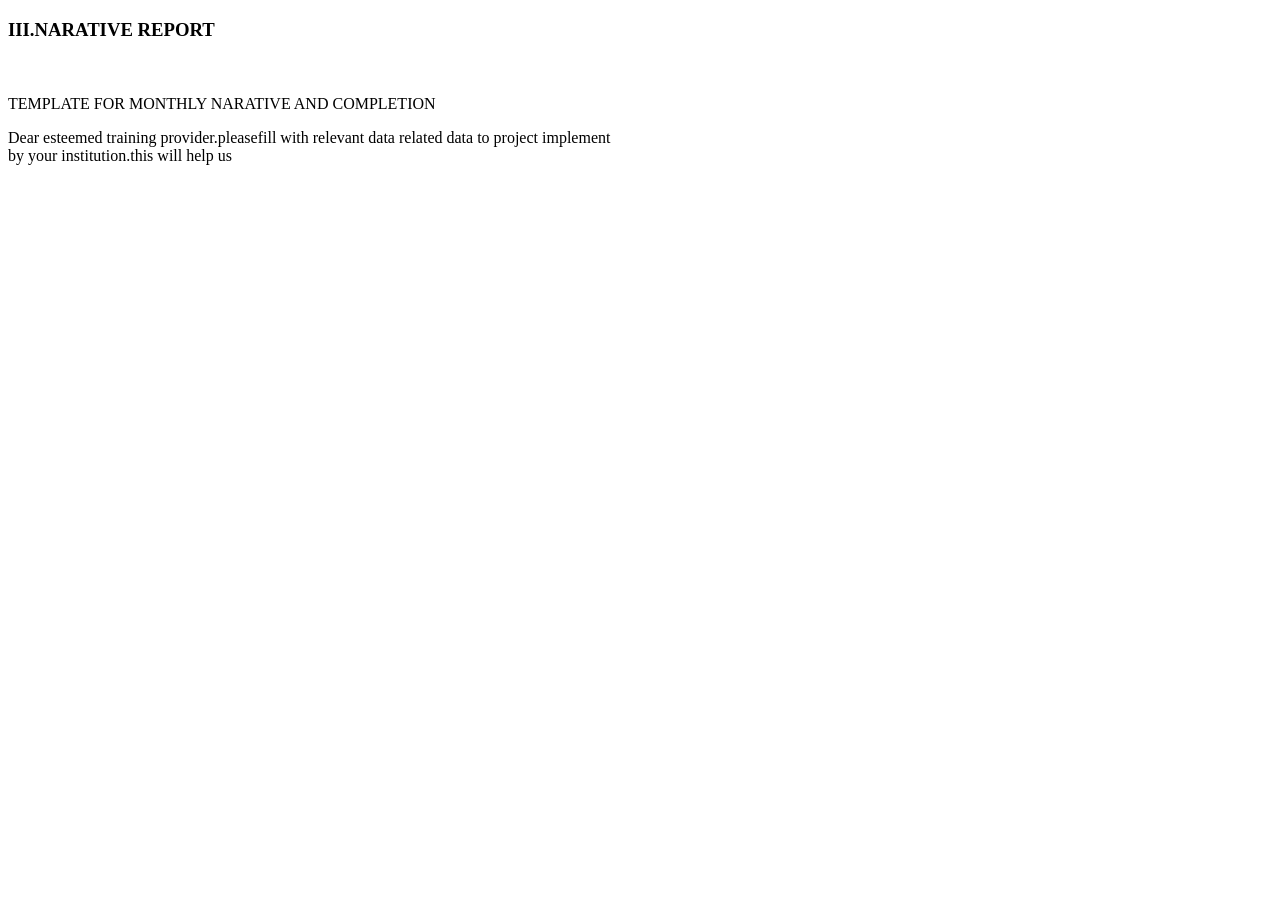
<file: TEXT 3.html>
<!DOCTYPE html>
<html>
    <head>
<meta charset="UTF-8">
<meta name="viewport" content="width=device-width, initial-scale">
<title>NARATIVE REPORT</title>
</head>
<body>
    <h3>III.NARATIVE REPORT</h3><br><br>
    TEMPLATE FOR MONTHLY NARATIVE AND COMPLETION<br>
    <p>Dear esteemed training provider.pleasefill with relevant data related data to project implement<br>by your institution.this will help us
    </p>
</body>










































</html>
</file>
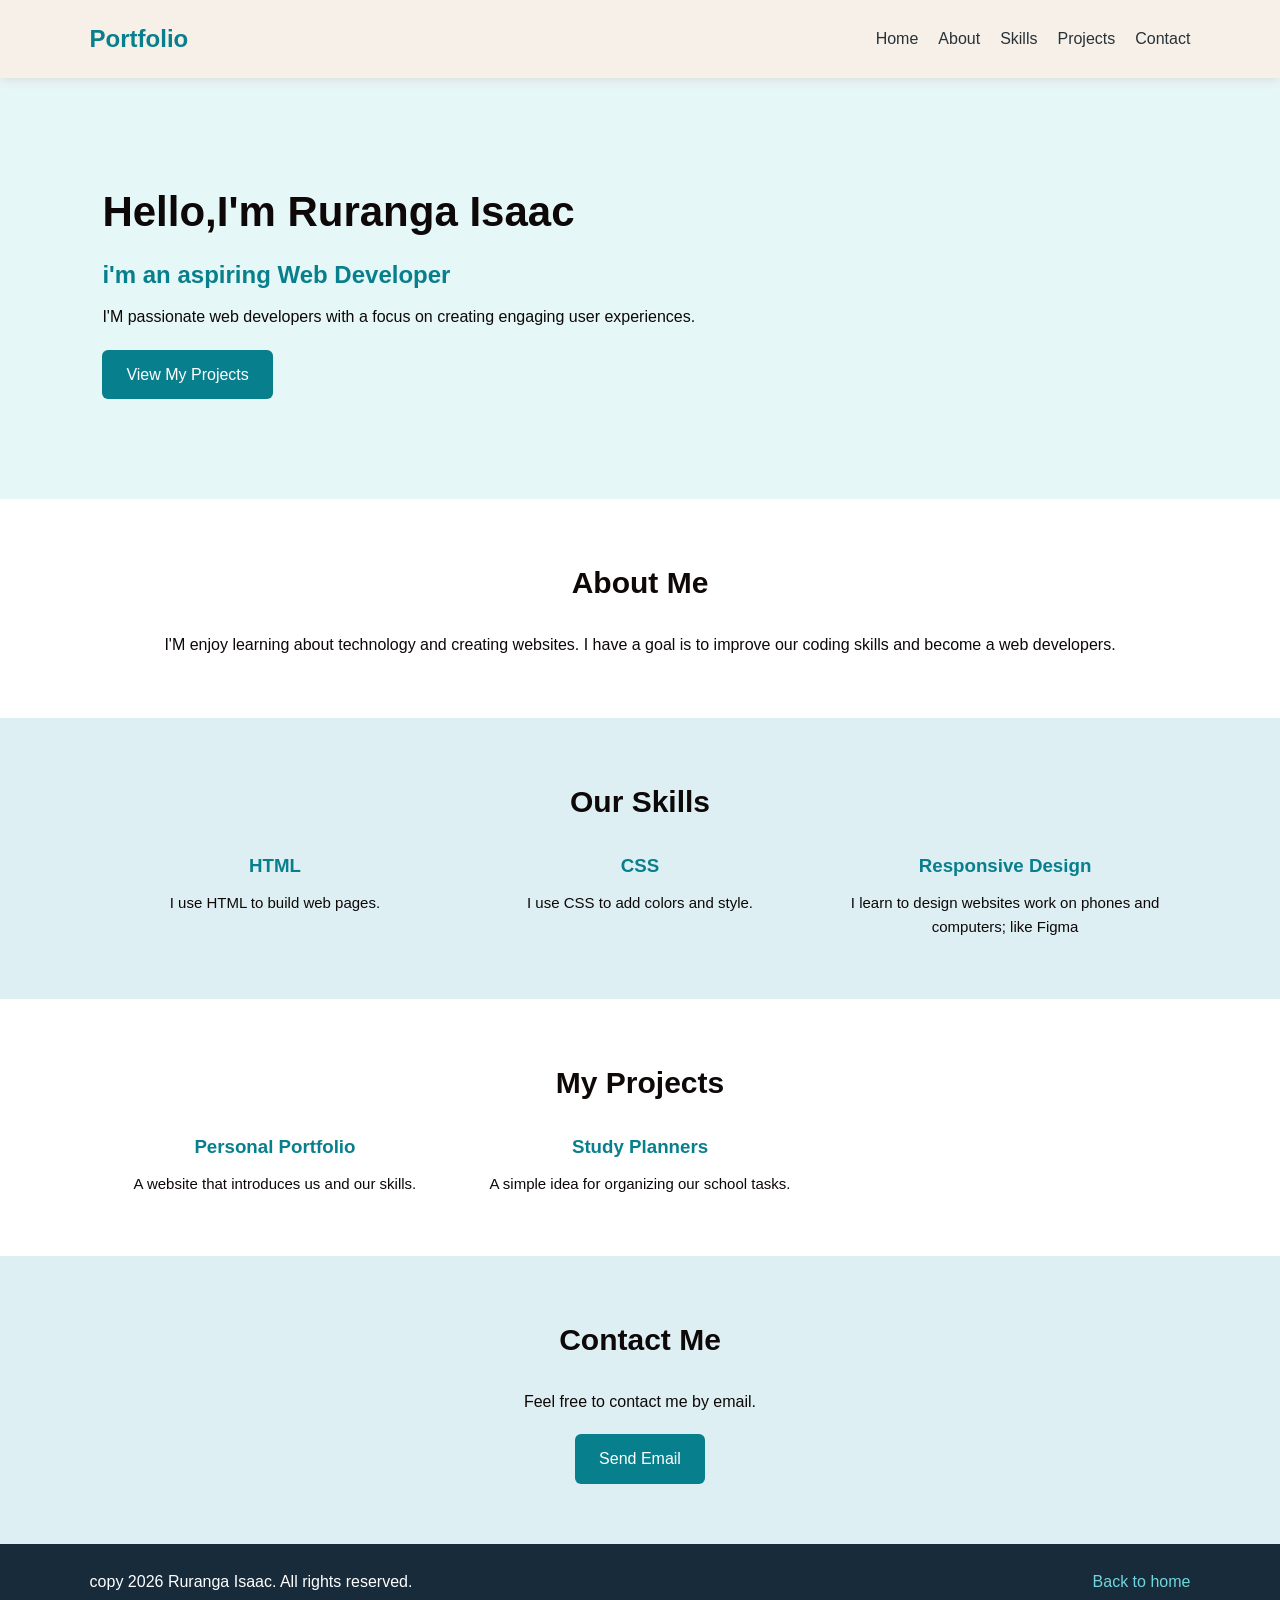
<file: .vscode/ISAAC PORTFOLIO.HTML>
<!DOCTYPE html>
<html lang="en">
<head>
<meta charset="UTF-8">
<meta name="viewport" content="width=device-width, initial-scale=1.0">
<title> Portfolio </title>
<link rel="stylesheet" href="isaac.css">
</head>
<body>
<header>
<nav class="navbar">
<a href="#home" class="logo"> Portfolio</a>
<ul class="nav-links">
<li><a href="#home">Home</a></li>

<li><a href="#about">About</a></li>

<li><a href="#skills">Skills</a></li>

<li><a href="#projects">Projects</a></li>

<li><a href="#contact">Contact</a></li>
</ul>
</nav>
</header>
<main>
<section id="home" class="hero">
<h1>Hello,I'm Ruranga Isaac</h1>
<h2>i'm an aspiring Web Developer</h2>
<p>I'M passionate web developers with a focus on creating engaging user experiences.</p>
<a href="#projects" class="btn">View My Projects</a>
    </section>


    <section id="about" class="section">

        <h2>About Me</h2>
<p>
        I'M enjoy learning about technology and creating websites.
        I have a goal is to improve our coding skills and become a web developers.

    </p>
    </section>

    <section id="skills" class="section light-section">

        <h2>Our Skills</h2>
    <div class="card-container">
        <article class="card">

            <h3>HTML</h3>
<p>I use HTML to build web pages.</p>

</article>
<article class="card">
<h3>CSS</h3>
<p>I use CSS to add colors and style.</p>
</article>
<article class="card">
<h3>Responsive Design</h3>
<p>I learn to design websites work on phones and computers; like Figma</p>
</article>
</div>
</section>
<section id="projects" class="section">
<h2>My Projects</h2>
<div class="card-container">
<article class="card">
<h3>Personal Portfolio</h3>
<p>A website that introduces us and our skills.</p>
</article>
<article class="card">
<h3>Study Planners</h3>
<p>A simple idea for organizing our school tasks.</p>
</article>
</div>
</section>
<section id="contact" class="section light-section">
<h2>Contact Me</h2>
<p>Feel free to contact me by email.</p>
<a href="mail to:isaacmuganza95@gmail.com" class="btn">Send Email</a>
</section>
</main>
<footer>
<p> copy 2026 Ruranga Isaac. All rights reserved.</p>
<a href="#home">Back to home</a>
</footer>
</body>
</html>
</file>
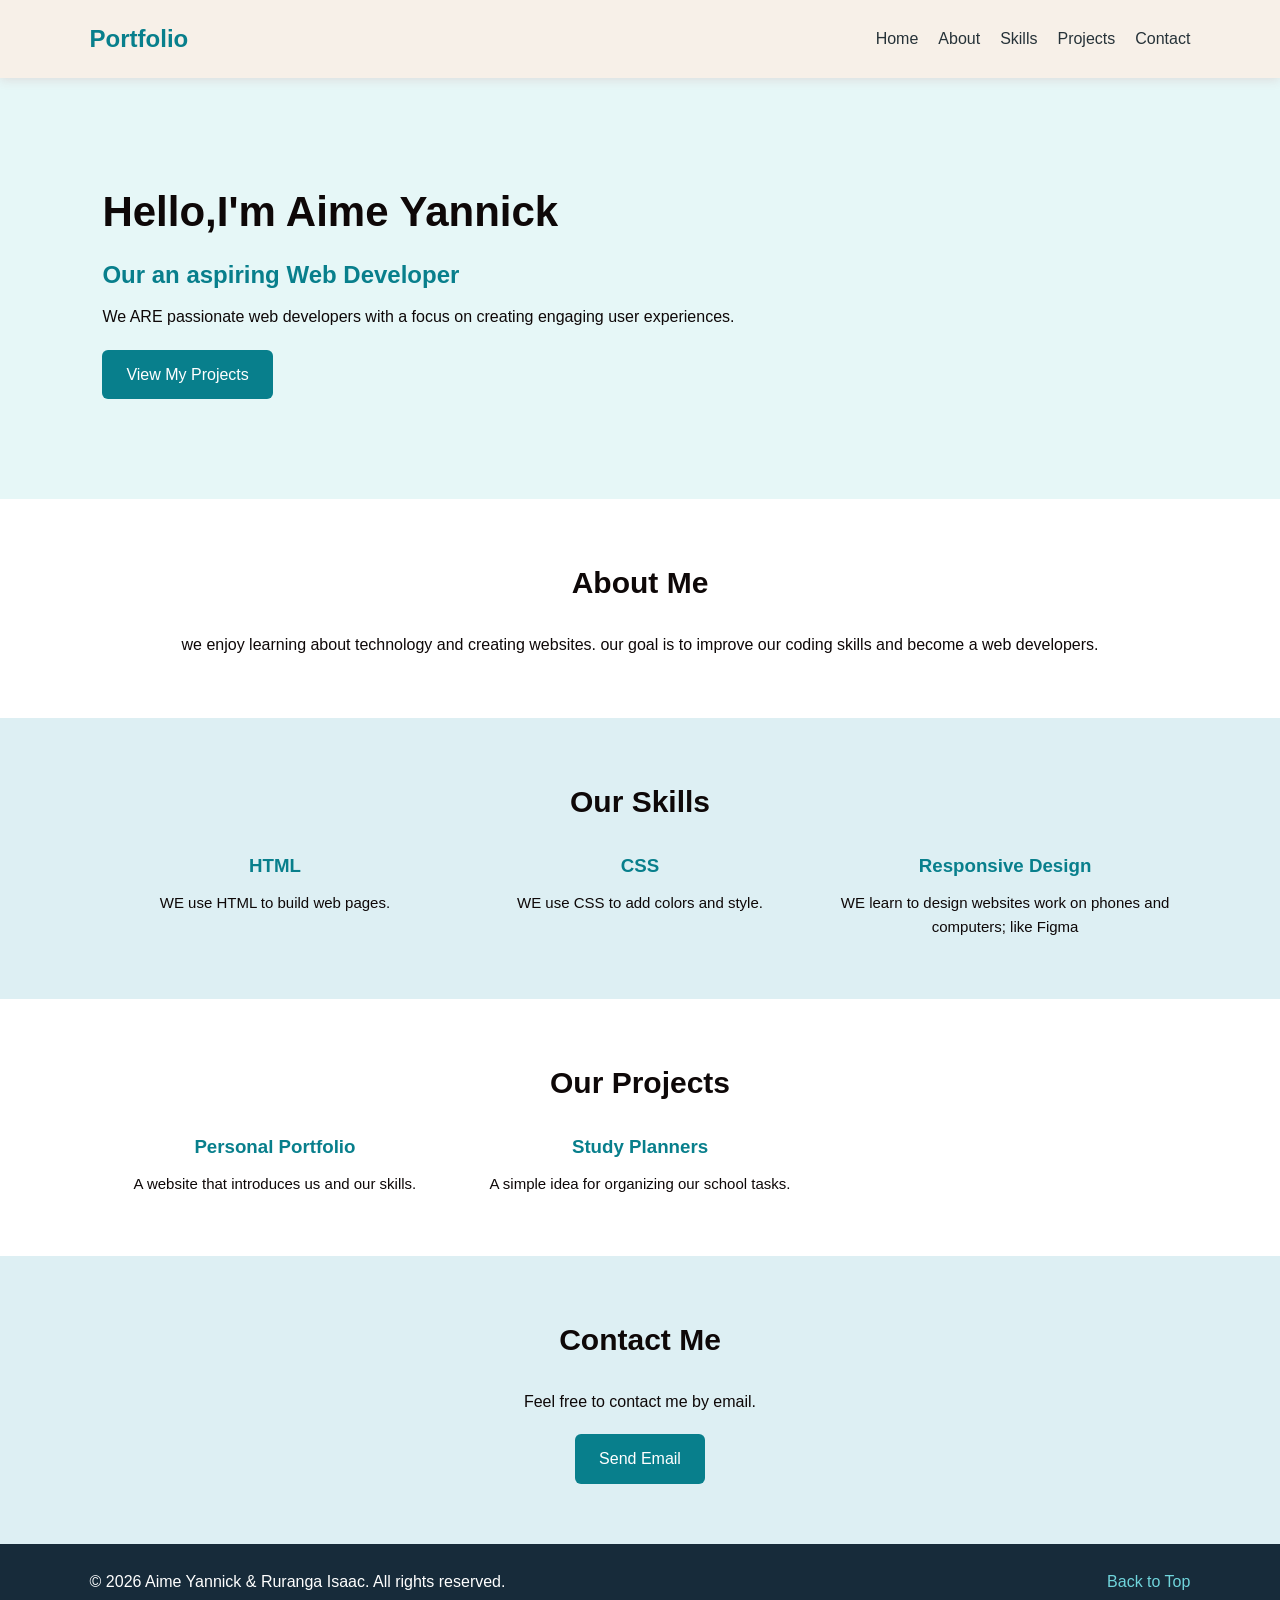
<file: .vscode/yannick portfolio.html>
<!DOCTYPE html>
<html lang="en">
<head>
<meta charset="UTF-8">
<meta name="viewport" content="width=device-width, initial-scale=1.0">
<title> Portfolio </title>
<link rel="stylesheet" href="class.css">
</head>
<body>
<header>
<nav class="navbar">
<a href="#home" class="logo"> Portfolio</a>
<ul class="nav-links">
<li><a href="#home">Home</a></li>

<li><a href="#about">About</a></li>

<li><a href="#skills">Skills</a></li>

<li><a href="#projects">Projects</a></li>

<li><a href="#contact">Contact</a></li>
</ul>
</nav>
</header>
<main>
<section id="home" class="hero">
<h1>Hello,I'm Aime Yannick</h1>
<h2>Our an aspiring Web Developer</h2>
<p>We ARE  passionate web developers with a focus on creating engaging user experiences.</p>
<a href="#projects" class="btn">View My Projects</a>
    </section>


    <section id="about" class="section">

        <h2>About Me</h2>
<p>
        we enjoy learning about technology and creating websites.
        our goal is to improve our coding skills and become a web developers.

    </p>
    </section>

    <section id="skills" class="section light-section">

        <h2>Our Skills</h2>
    <div class="card-container">
        <article class="card">

            <h3>HTML</h3>
<p>WE use HTML to build web pages.</p>

</article>
<article class="card">
<h3>CSS</h3>
<p>WE use CSS to add colors and style.</p>
</article>
<article class="card">
<h3>Responsive Design</h3>
<p>WE learn to design websites work on phones and computers; like Figma</p>
</article>
</div>
</section>
<section id="projects" class="section">
<h2>Our Projects</h2>
<div class="card-container">
<article class="card">
<h3>Personal Portfolio</h3>
<p>A website that introduces us and our skills.</p>
</article>
<article class="card">
<h3>Study Planners</h3>
<p>A simple idea for organizing our school tasks.</p>
</article>
</div>
</section>
<section id="contact" class="section light-section">
<h2>Contact Me</h2>
<p>Feel free to contact me by email.</p>
<a href="mail to:isaacmuganza95@gmail.com" class="btn">Send Email</a>
</section>
</main>
<footer>
<p>&copy 2026 Aime Yannick & Ruranga Isaac. All rights reserved.</p>
<a href="#home">Back to Top</a>
</footer>
</body>
</html>
</file>
<file: .vscode/isaac.css>
*{
margin: 0;
padding: 0;
box-sizing: border-box;
scroll-behavior: smooth;
}

body {
font-family: Arial, sans-serif;
color: #0e0808;
line-height: 1.6;
}

a {
text-decoration: none;
}


header {
background: rgb(247, 240, 232);
box-shadow: 0 2px 10px #ddd;
position: sticky;
top: 0;
}

.navbar {
display: flex;
justify-content: space-between;
align-items: center;
flex-wrap: wrap;
padding: 20px 7%;
}

.logo {
color: #087f8c;
font-size: 24px;
font-weight: bold;
}

.nav-links {
display: flex;
flex-wrap: wrap;
gap: 20px;
list-style: none;
}

.nav-links a {
color: #263238;
}

.nav-links a:hover {
color: #087f8c;
}


.hero {
padding: 100px 8%;
background: #e6f7f7;
}

.hero h1 {
font-size: 42px;
}

.hero h2 {
color: #087f8c;
margin: 10px 0;
}

.hero p {
margin-bottom: 20px;
}


.btn {
display: inline-block;
padding: 12px 24px;
background: #087f8c;
color: white;
border-radius: 6px;

}

.btn:hover {
background: #04dcf8;
transform: translateY(-3px);
}


.section {
padding: 60px 8%;
text-align: center;
}

.section h2 {
margin-bottom: 25px;
font-size: 30px;
}

.light-section {
background: #ddeff3;
}


.card-container {
display: grid;
grid-template-columns: repeat(3, 1fr);
gap: 20px;
}

our skills card {
padding: 25px;
background: rgb(253, 253, 255);
border: 1px solid #020202;
border-radius: 10px;
box-shadow: 0 5px 12px #eee;
transition: 0.3s;
}

.card:hover {
transform: translateY(-5px);
box-shadow: 0 10px 20px hwb(0 33% 67%);
}

.card h3 {
color: #087f8c;
margin-bottom: 10px;
}

.card p {
font-size: 15px;
}

.project-card {
text-align: left;
}


#contact p {
margin-bottom: 20px;
}

footer {
display: flex;
justify-content: space-between;
padding: 25px 7%;
background: #172b3a;
color: white;
}

footer a {
color: #70d5dc;
}


@media (max-width: 800px) {
.navbar {
    flex-direction: column;
    gap: 15px;
}

.card-container {
    grid-template-columns: repeat(2, 1fr);
}
}


@media (max-width: 550px) {
.hero h1 {
    font-size: 32px;
}

.card-container {
    grid-template-columns: 1fr;
}

footer {
    flex-direction: column;
    align-items: center;
    gap: 10px;
    text-align: center;
}
}
</file>
<file: .vscode/class.css>
*{
margin: 0;
padding: 0;
box-sizing: border-box;
scroll-behavior: smooth;
}

body {
font-family: Arial, sans-serif;
color: #0e0808;
line-height: 1.6;
}

a {
text-decoration: none;
}


header {
background: rgb(247, 240, 232);
box-shadow: 0 2px 10px #ddd;
position: sticky;
top: 0;
}

.navbar {
display: flex;
justify-content: space-between;
align-items: center;
flex-wrap: wrap;
padding: 20px 7%;
}

.logo {
color: #087f8c;
font-size: 24px;
font-weight: bold;
}

.nav-links {
display: flex;
flex-wrap: wrap;
gap: 20px;
list-style: none;
}

.nav-links a {
color: #263238;
}

.nav-links a:hover {
color: #087f8c;
}


.hero {
padding: 100px 8%;
background: #e6f7f7;
}

.hero h1 {
font-size: 42px;
}

.hero h2 {
color: #087f8c;
margin: 10px 0;
}

.hero p {
margin-bottom: 20px;
}


.btn {
display: inline-block;
padding: 12px 24px;
background: #087f8c;
color: white;
border-radius: 6px;

}

.btn:hover {
background: #04dcf8;
transform: translateY(-3px);
}


.section {
padding: 60px 8%;
text-align: center;
}

.section h2 {
margin-bottom: 25px;
font-size: 30px;
}

.light-section {
background: #ddeff3;
}


.card-container {
display: grid;
grid-template-columns: repeat(3, 1fr);
gap: 20px;
}

our skills card {
padding: 25px;
background: rgb(253, 253, 255);
border: 1px solid #020202;
border-radius: 10px;
box-shadow: 0 5px 12px #eee;
transition: 0.3s;
}

.card:hover {
transform: translateY(-5px);
box-shadow: 0 10px 20px hwb(0 33% 67%);
}

.card h3 {
color: #087f8c;
margin-bottom: 10px;
}

.card p {
font-size: 15px;
}

.project-card {
text-align: left;
}


#contact p {
margin-bottom: 20px;
}

footer {
display: flex;
justify-content: space-between;
padding: 25px 7%;
background: #172b3a;
color: white;
}

footer a {
color: #70d5dc;
}


@media (max-width: 800px) {
.navbar {
    flex-direction: column;
    gap: 15px;
}

.card-container {
    grid-template-columns: repeat(2, 1fr);
}
}


@media (max-width: 550px) {
.hero h1 {
    font-size: 32px;
}

.card-container {
    grid-template-columns: 1fr;
}

footer {
    flex-direction: column;
    align-items: center;
    gap: 10px;
    text-align: center;
}
}
</file>
